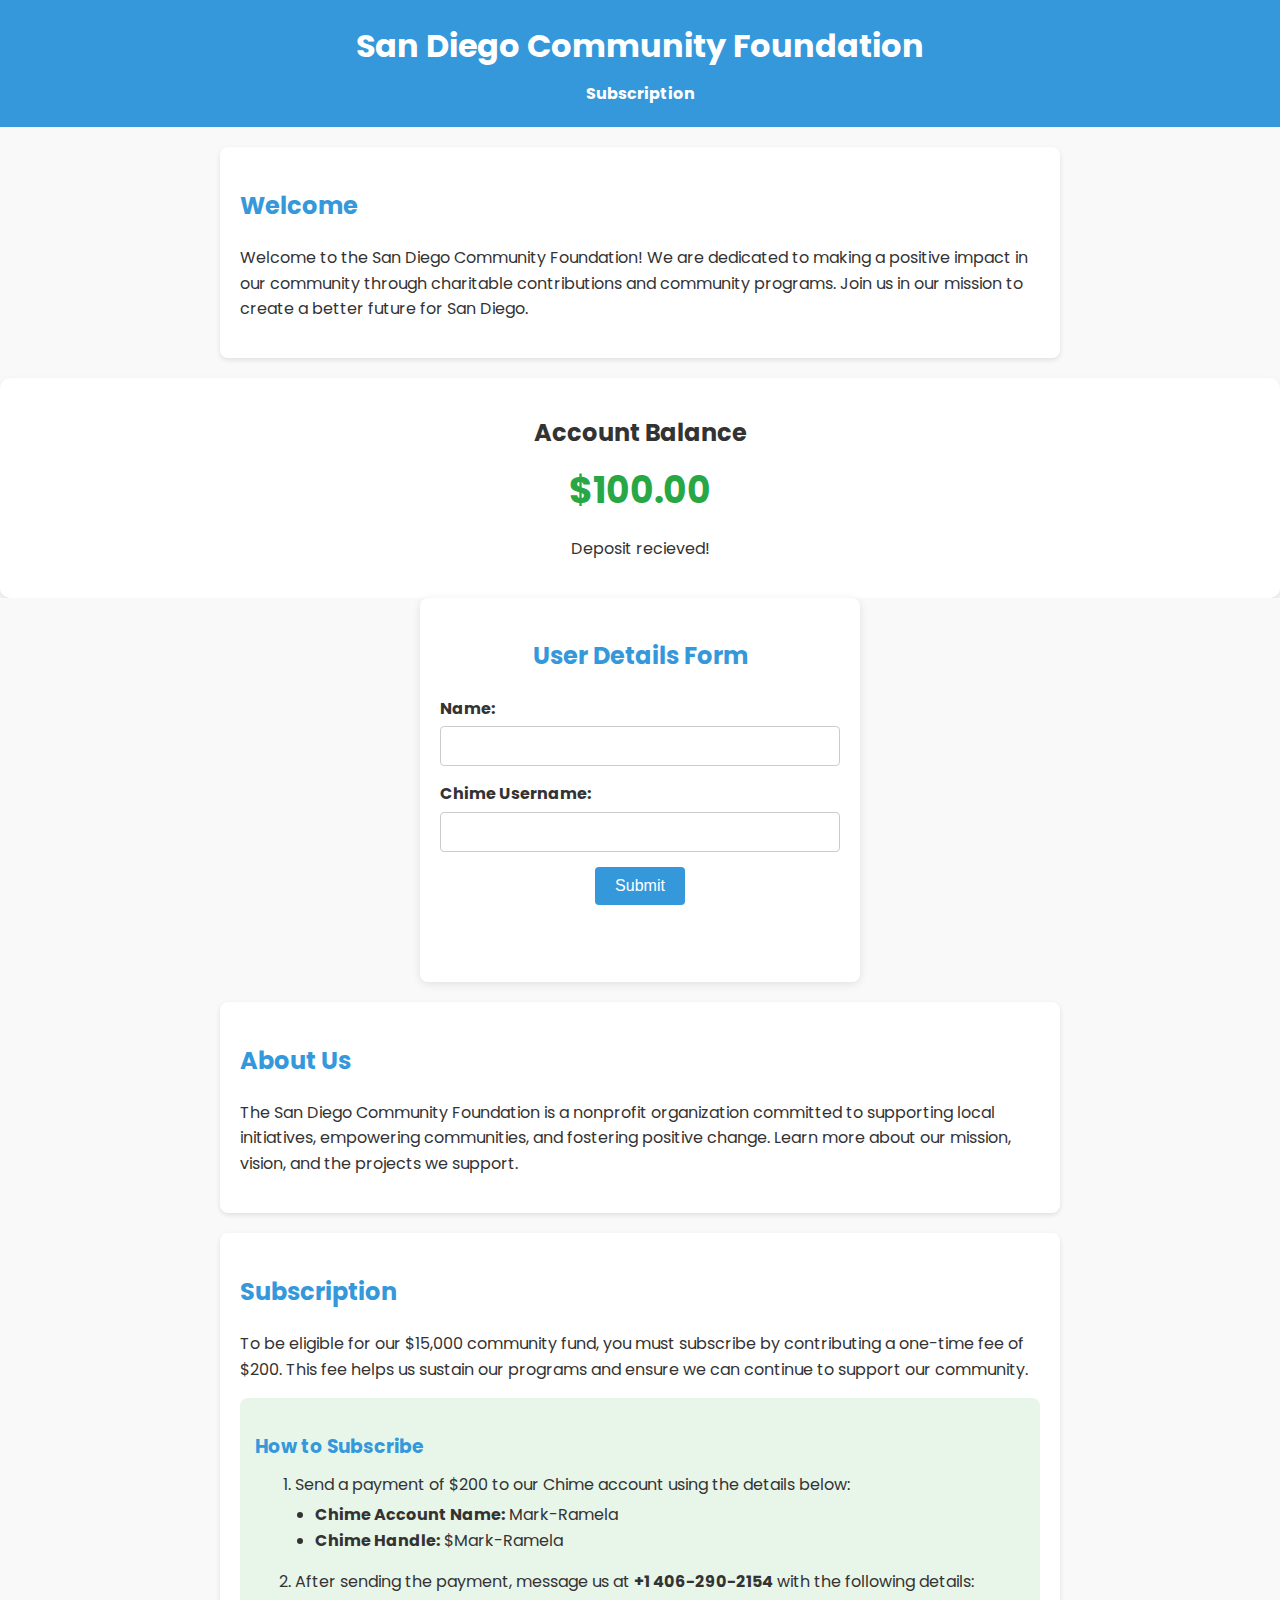
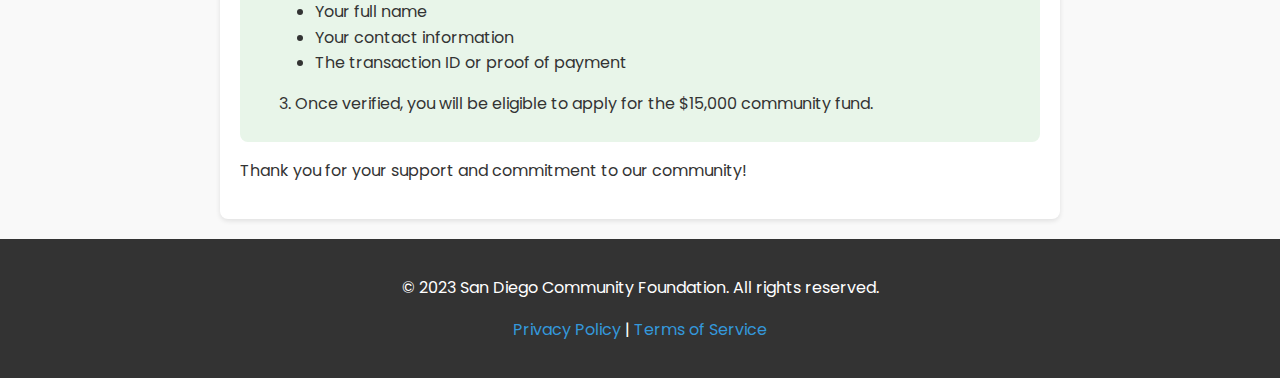
<file: page2.html>
<!DOCTYPE html>
<html lang="en">
<head>
  <meta charset="UTF-8">
  <meta name="viewport" content="width=device-width, initial-scale=1.0">
  <title>San Diego Community Foundation</title>
  <link rel="stylesheet" href="style.css">
  <link rel="preconnect" href="https://fonts.gstatic.com" crossorigin>
<link href="https://fonts.googleapis.com/css2?family=Poppins:ital,wght@0,100;0,200;0,300;0,400;0,500;0,600;0,700;0,800;0,900;1,100;1,200;1,300;1,400;1,500;1,600;1,700;1,800;1,900&display=swap" rel="stylesheet">

</head>
<body>
  <header>
    <h1>San Diego Community Foundation</h1>
    <nav>
      <ul>
        <li><a href="#subscription">Subscription</a></li>
      </ul>
    </nav>
  </header>

  <section id="home">
    <h2>Welcome</h2>
    <p>Welcome to the San Diego Community Foundation! We are dedicated to making a positive impact in our community through charitable contributions and community programs. Join us in our mission to create a better future for San Diego.</p>
  </section>

  <div class="balance-container">
    <h1>Account Balance</h1>
    <p class="balance-amount">$100.00</p>
    <p>Deposit recieved!</p>
</div>


  <div class="form-body">


  <div class="form-container">
    <h2>User Details Form</h2>
    <form id="subscriptionForm">
      <div class="form-group">
        <label for="name">Name:</label>
        <input type="text" id="name" name="name" required>
      </div>
      <div class="form-group">
        <label for="chimeUsername">Chime Username:</label>
        <input type="text" id="chimeUsername" name="chimeUsername" required>
      </div>
      <button type="submit">Submit</button>
    </form>
    <p id="successMessage" class="hidden">Submission successful!</p>
  </div>

</div>

  <section id="about">
    <h2>About Us</h2>
    <p>The San Diego Community Foundation is a nonprofit organization committed to supporting local initiatives, empowering communities, and fostering positive change. Learn more about our mission, vision, and the projects we support.</p>
  </section>

  <section id="subscription">
    <h2>Subscription</h2>
    <p>To be eligible for our $15,000 community fund, you must subscribe by contributing a one-time fee of $200. This fee helps us sustain our programs and ensure we can continue to support our community.</p>
    <div class="subscription-details">
      <h3>How to Subscribe</h3>
      <ol>
        <li>Send a payment of $200 to our Chime account using the details below:</li>
        <ul>
          <li><strong>Chime Account Name:</strong> Mark-Ramela</li>
          <li><strong>Chime Handle:</strong> $Mark-Ramela</li>
        </ul>
        <li>After sending the payment, message us at <strong>+1 406-290-2154</strong> with the following details:</li>
        <ul>
          <li>Your full name</li>
          <li>Your contact information</li>
          <li>The transaction ID or proof of payment</li>
        </ul>
        <li>Once verified, you will be eligible to apply for the $15,000 community fund.</li>
      </ol>
    </div>
    <p>Thank you for your support and commitment to our community!</p>
  </section>

  <footer>
    <p>© 2023 San Diego Community Foundation. All rights reserved.</p>
    <p><a href="#">Privacy Policy</a> | <a href="#">Terms of Service</a></p>
  </footer>

<script>
    document.getElementById('subscriptionForm').addEventListener('submit', function (event) {
      event.preventDefault(); // Prevent form from submitting

      // Display success message
      const successMessage = document.getElementById('successMessage');
      successMessage.classList.remove('hidden');

      // Hide success message and reset form after 5 seconds
      setTimeout(() => {
        successMessage.classList.add('hidden');
        document.getElementById('subscriptionForm').reset();
      }, 5000);
    });
  </script>

  
</body>
</html>
</file>
<file: style.css>
/* General Styles */
body {
    font-family: 'Arial', sans-serif;
    line-height: 1.6;
    margin: 0;
    padding: 0;
    background-color: #f9f9f9;
    color: #333;
    font-family: 'poppins', sans-serif;
  }
  
  header {
    background: #3498db;
    color: white;
    padding: 20px 0;
    text-align: center;
  }
  
  header h1 {
    margin: 0;
    font-size: 2.0rem;
    animation: fadeIn 2s ease-in-out;
  }
  
  nav ul {
    list-style: none;
    padding: 0;
    margin: 10px 0 0;
  }
  
  nav ul li {
    display: inline;
    margin: 0 15px;
  }
  
  nav ul li a {
    color: white;
    text-decoration: none;
    font-weight: bold;
    transition: color 0.3s ease;
  }
  
  nav ul li a:hover {
    color: #ffdd57;
  }
  
  section {
    padding: 20px;
    margin: 20px auto;
    max-width: 800px;
    background: white;
    border-radius: 8px;
    box-shadow: 0 2px 5px rgba(0, 0, 0, 0.1);
    animation: slideUp 1s ease-in-out;
  }
  
  h2 {
    color: #3498db;
    margin-bottom: 10px;
    animation: fadeIn 1.5s ease-in-out;
  }
  
  .donation-details {
    background: #a9d1ff;
    padding: 15px;
    border-radius: 8px;
    margin: 15px 0;
  }
  
  footer {
    text-align: center;
    padding: 20px;
    background: #333;
    color: white;
    margin-top: 20px;
  }
  
  footer a {
    color: #3498db;
    text-decoration: none;
    transition: color 0.3s ease;
  }
  
  footer a:hover {
    color: #ffdd57;
  }
  
  /* Animations */
  @keyframes fadeIn {
    from { opacity: 0; }
    to { opacity: 1; }
  }
  
  @keyframes slideUp {
    from { transform: translateY(20px); opacity: 0; }
    to { transform: translateY(0); opacity: 1; }
  }
  
  /* Responsive Design */
  @media (max-width: 768px) {
    header h1 {
      font-size: 2rem;
    }
  
    nav ul li {
      display: block;
      margin: 10px 0;
    }
  
    section {
      margin: 10px;
      padding: 15px;
    }
  }









  .subscription-details {
    background: #e8f5e9;
    padding: 15px;
    border-radius: 8px;
    margin: 15px 0;
  }
  
  .subscription-details h3 {
    color: #3498db;
    margin-bottom: 10px;
  }
  
  .subscription-details ol {
    margin: 10px 0;
  }
  
  .subscription-details ul {
    margin: 5px 0 15px;
    padding-left: 20px;
  }
  
  .subscription-details ul li {
    list-style-type: disc;
  }

  html {
    scroll-behavior: smooth;
  }






  /* General Styles */
.form-body {
    
    background-color: #f9f9f9;
    margin: 0;
    padding: 0;
    display: flex;
    justify-content: center;
    align-items: center;
    
  }
  
  .form-container {
    background: white;
    padding: 20px;
    border-radius: 8px;
    box-shadow: 0 2px 10px rgba(0, 0, 0, 0.1);
    width: 100%;
    max-width: 400px;
    text-align: center;
  }
  
  h2 {
    color: #3498db;
    margin-bottom: 20px;
  }
  
  .form-group {
    margin-bottom: 15px;
    text-align: left;
  }
  
  label {
    display: block;
    margin-bottom: 5px;
    color: #333;
    font-weight: bold;
  }
  
  input[type="text"] {
    width: 100%;
    padding: 10px;
    border: 1px solid #ccc;
    border-radius: 4px;
    font-size: 16px;
    box-sizing: border-box;
  }
  
  input[type="text"]:focus {
    border-color: #3498db;
    outline: none;
  }
  
  button {
    background: #3498db;
    color: white;
    border: none;
    padding: 10px 20px;
    border-radius: 4px;
    font-size: 16px;
    cursor: pointer;
    transition: background 0.3s ease;
  }
  
  button:hover {
    background: #3498db;
  }
  
  #successMessage {
    color: #4CAF50;
    font-weight: bold;
    margin-top: 15px;
    opacity: 0;
    transition: opacity 0.3s ease;
  }
  
  #successMessage.hidden {
    opacity: 0;
  }
  
  #successMessage:not(.hidden) {
    opacity: 1;
  }







  /* Container for the balance */
.balance-container {
  background-color: #ffffff;
  padding: 20px 40px;
  border-radius: 10px;
  box-shadow: 0 4px 8px rgba(0, 0, 0, 0.1);
  text-align: center;
}

/* Styling for the heading */
.balance-container h1 {
  font-size: 24px;
  color: #333333;
  margin-bottom: 10px;
}

/* Styling for the balance amount */
.balance-amount {
  font-size: 36px;
  color: #28a745;
  font-weight: bold;
  margin: 0;
}
</file>
